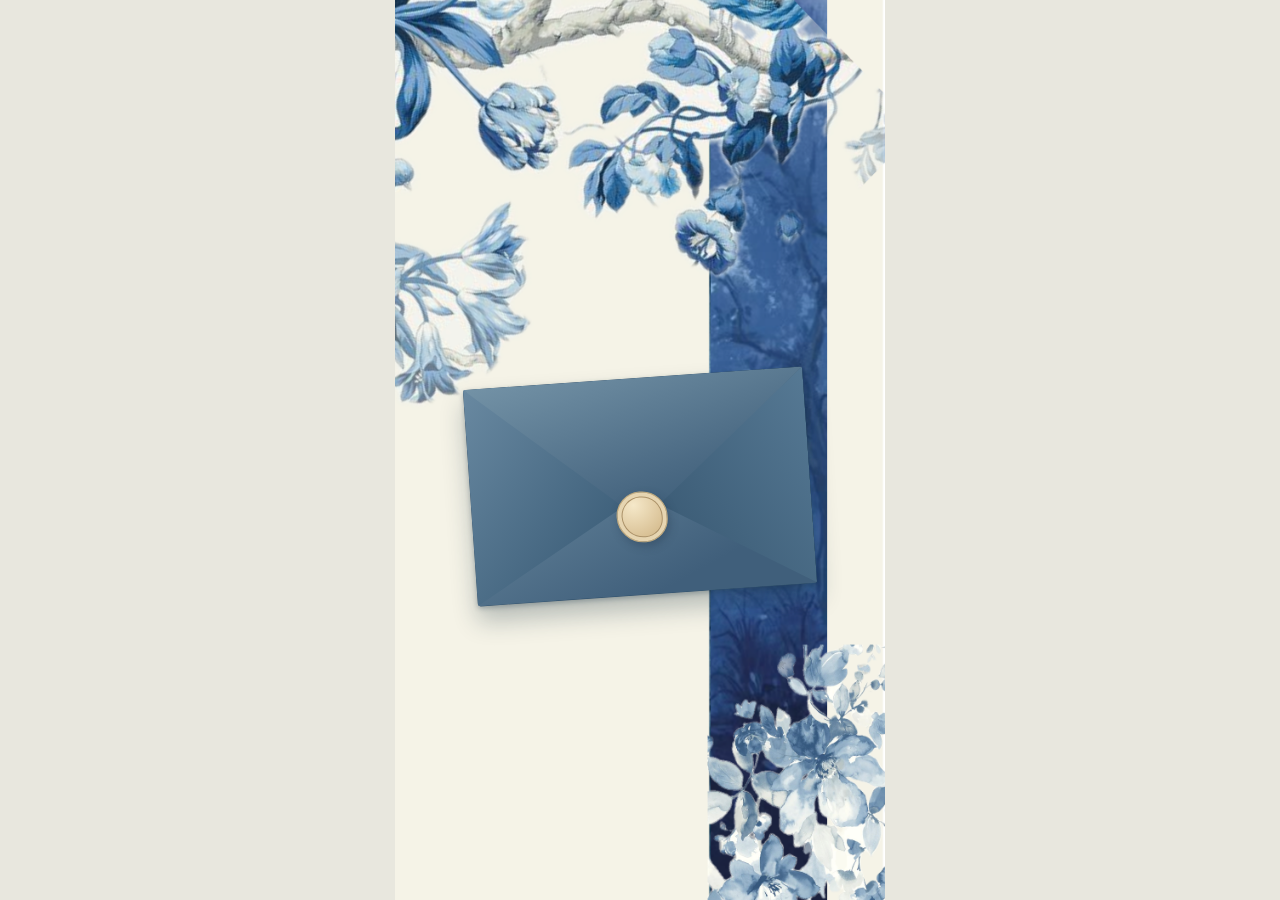
<file: index.html>
<!doctype html>
<html lang="es-SV">
<head>
  <meta charset="utf-8">
  <meta name="viewport" content="width=device-width, initial-scale=1, viewport-fit=cover">
  <meta http-equiv="Content-Security-Policy" content="default-src 'none'; script-src 'self'; style-src 'self' https://fonts.googleapis.com; font-src https://fonts.gstatic.com; img-src 'self'; frame-src https://www.google.com; connect-src 'self'; base-uri 'none'; form-action 'none'">
  <meta name="referrer" content="no-referrer">
  <meta name="theme-color" content="#f7f4ec">
  <meta name="description" content="Invitación a la fiesta de graduación.">
  <title>Fiesta de graduación</title>
  <link rel="preload" as="image" href="./assets/fondo-invitacion.png" fetchpriority="high">
  <link rel="icon" type="image/png" sizes="32x32" href="./assets/favicon-32.png">
  <link rel="icon" type="image/png" sizes="64x64" href="./assets/favicon-64.png">
  <link rel="preconnect" href="https://fonts.googleapis.com">
  <link rel="preconnect" href="https://fonts.gstatic.com" crossorigin>
  <link href="https://fonts.googleapis.com/css2?family=Cormorant+Garamond:wght@500;600;700&family=DM+Sans:wght@400;600&family=Great+Vibes&family=Playfair+Display:wght@500&display=swap" rel="stylesheet">
  <link rel="stylesheet" href="./styles.css">
  <script defer src="./motion.js"></script>
</head>
<body>
  <main class="stationery" aria-label="Invitación de graduación">
    <details class="invitation">
      <summary class="cover" aria-labelledby="accion-sobre">
        <span class="visually-hidden" id="accion-sobre">
          <span class="open-label">Abrir invitación</span>
          <span class="continue-label">Fatima Gabriela Penado Estupinian. Licenciada en Diseño Gráfico. Ver detalles de la graduación</span>
        </span>
        <span class="envelope-art" aria-hidden="true">
          <span class="envelope-back"></span>
          <span class="envelope-flap"></span>
          <span class="letter-slot">
            <span class="letter">
              <span class="letter-ornament">❦</span>
              <span class="letter-name">Fatima Gabriela<br>Penado Estupinian</span>
              <span class="letter-degree">Licenciada en Diseño Gráfico</span>
            </span>
          </span>
          <span class="envelope-pocket"></span>
          <span class="wax-seal"></span>
        </span>
      </summary>

      <section class="guide" aria-labelledby="guia-titulo">
        <div class="guide-heading">
          <span class="ornament" aria-hidden="true">❦</span>
          <h1 id="guia-titulo" tabindex="-1">Desayuno de <span>graduación</span></h1>
          <p>Celebra con nosotros</p>
        </div>
        <ol class="steps">
          <li class="step">
            <h2>Fecha y hora</h2>
            <p class="step-detail">
              <time datetime="2026-11-28">Sábado 28 de noviembre</time><br>
              De <time datetime="2026-11-28T08:00:00-06:00">8:00 a. m.</time>
              a <time datetime="2026-11-28T11:00:00-06:00">11:00 a. m.</time>
            </p>
          </li>
          <li class="step">
            <h2>Lugar</h2>
            <p class="step-detail venue-name">El Zócalo <span>San Benito</span></p>
            <figure class="venue-map">
              <iframe
                title="Mapa de El Zócalo, San Benito"
                src="https://www.google.com/maps/embed?pb=!1m18!1m12!1m3!1d3259.378!2d-89.242064!3d13.688731!2m3!1f0!2f0!3f0!3m2!1i1024!2i768!4f13.1!3m3!1m2!1s0x8f633161cef70b05%3A0x5a348999ef644609!2sEl%20Z%C3%B3calo%20%7C%20San%20Benito!5e0!3m2!1ses!2ssv!4v1760000000000!5m2!1ses!2ssv"
                loading="lazy"
                allowfullscreen></iframe>
              <figcaption>
                <p class="venue-note">Te esperamos en el jardín privado.</p>
                <address>Bulevar del Hipódromo 441<br>Colonia San Benito, San Salvador</address>
                <a href="https://www.google.com/maps?cid=6499971456441796105" target="_blank" rel="noopener noreferrer">Abrir en Google Maps</a>
              </figcaption>
            </figure>
          </li>
          <li class="step step-rsvp">
            <h2>Confirmación de asistencia</h2>
            <a class="registration-link" href="./registro.html">Confirmar mi asistencia</a>
            <form class="registration-form invitation-rsvp" action="./api/confirmaciones" method="post" hidden>
              <div class="name-field">
                <label for="nombre-invitado">Nombre completo</label>
                <input id="nombre-invitado" name="nombre" autocomplete="name" required pattern=".*\S.*" maxlength="120" aria-describedby="recordatorio-nombre">
                <p class="name-reminder" id="recordatorio-nombre">Recuerda poner tu nombre completo</p>
              </div>
              <button type="submit">Confirmar mi asistencia</button>
            </form>
            <noscript>Activa JavaScript para confirmar tu asistencia aquí.</noscript>
            <div class="registration-status" role="status"></div>
            <template id="frase-regalo">
              <p class="gift-note">Invitación 1 persona<br>Regalo de sobre</p>
            </template>
          </li>
        </ol>
      </section>
    </details>
  </main>
</body>
</html>
</file>
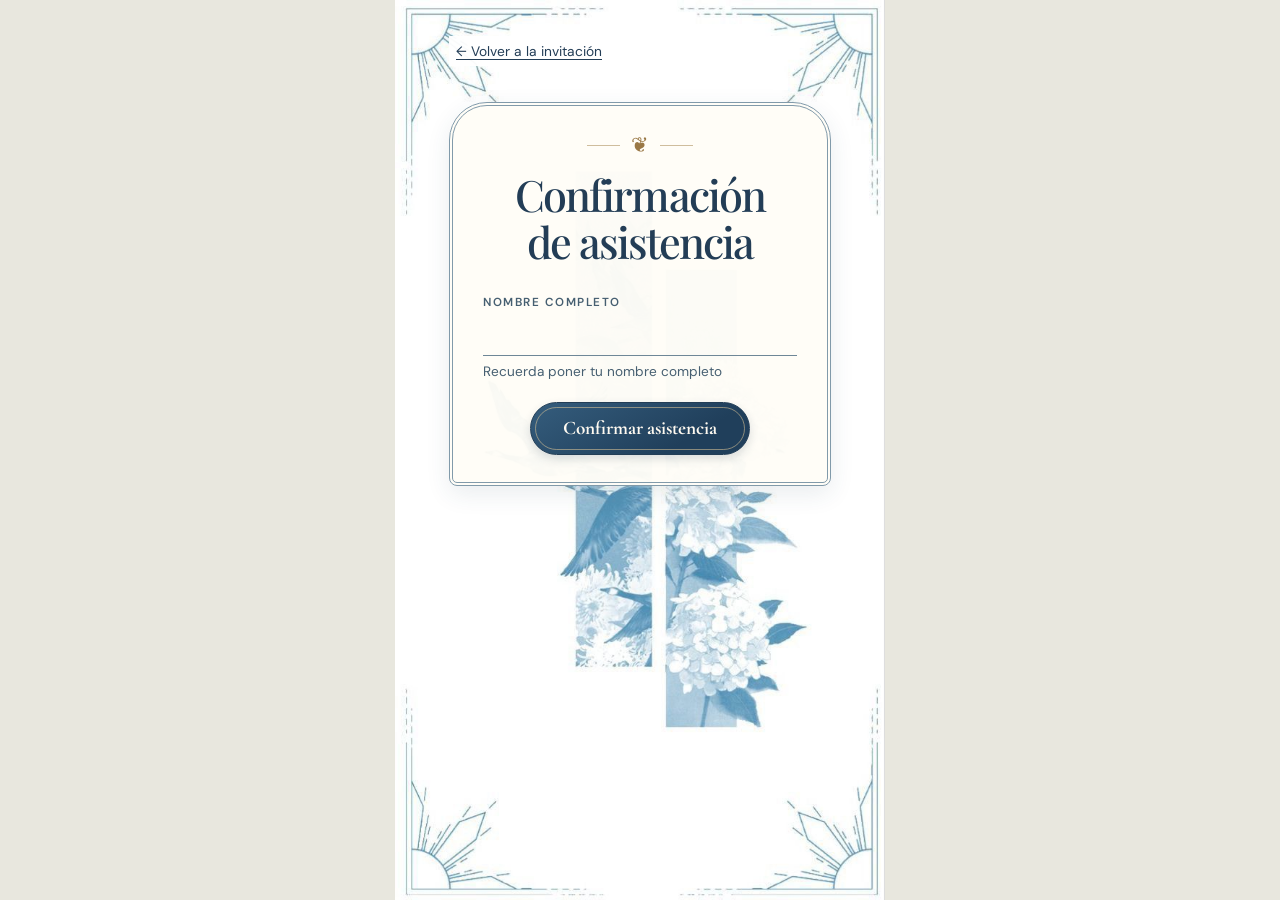
<file: registro.html>
<!doctype html>
<html lang="es-SV">
<head>
  <meta charset="utf-8">
  <meta name="viewport" content="width=device-width, initial-scale=1, viewport-fit=cover">
  <meta name="theme-color" content="#f7f4ec">
  <title>Confirmación de asistencia · Fiesta de graduación</title>
  <link rel="preload" as="image" href="./assets/fondo-registro.png" fetchpriority="high">
  <link rel="icon" type="image/png" sizes="32x32" href="./assets/favicon-32.png">
  <link rel="preconnect" href="https://fonts.googleapis.com">
  <link rel="preconnect" href="https://fonts.gstatic.com" crossorigin>
  <link href="https://fonts.googleapis.com/css2?family=Cormorant+Garamond:wght@500;600;700&family=DM+Sans:wght@400;600&family=Playfair+Display:wght@500&display=swap" rel="stylesheet">
  <link rel="stylesheet" href="./styles.css">
</head>
<body>
  <main class="stationery registration-page" aria-labelledby="titulo">
    <a class="back-link" href="./index.html">← Volver a la invitación</a>
    <div class="registration-panel">
      <span class="ornament" aria-hidden="true">❦</span>
      <h1 id="titulo">Confirmación <span>de asistencia</span></h1>
      <!-- registration-status -->
      <form class="registration-form" method="post" action="./registro.html">
        <div class="name-field">
          <label for="guest-name">Nombre completo</label>
          <input id="guest-name" name="nombre" type="text" autocomplete="name" required pattern=".*\S.*" maxlength="120" aria-describedby="recordatorio-nombre">
          <p class="name-reminder" id="recordatorio-nombre">Recuerda poner tu nombre completo</p>
        </div>
        <button type="submit">Confirmar asistencia</button>
      </form>
    </div>
  </main>
</body>
</html>
</file>
<file: styles.css>
:root {
  color-scheme: light;
  font-family: 'DM Sans', Arial, sans-serif;
  color: #233d56;
  background: #e8e7de;
  --ink: #203a51;
  --navy: #244867;
  --paper: #fcfaf3;
  --gold: #9a7846;
  --serif: 'Cormorant Garamond', Georgia, serif;
  --display: 'Playfair Display', Georgia, serif;
  --script: 'Great Vibes', Georgia, serif;
  --opening-ease: cubic-bezier(.22, .68, .22, 1);
}

*, *::before, *::after { box-sizing: border-box; }
body { margin: 0; }
a { color: inherit; }

.visually-hidden {
  position: absolute;
  width: 1px;
  height: 1px;
  padding: 0;
  overflow: hidden;
  clip-path: inset(50%);
  white-space: nowrap;
}

.stationery {
  width: min(100%, 490px);
  margin-inline: auto;
  background: #f3f1e5;
}

.cover {
  position: relative;
  display: grid;
  place-items: center;
  min-height: 100vh;
  min-height: max(420px, 100svh);
  padding: 34px 26px;
  background: #f3f1e5 url('./assets/fondo-invitacion.png') center / 100% 100% no-repeat;
  list-style: none;
  pointer-events: none;
}

.cover::-webkit-details-marker { display: none; }
.cover::marker { content: ''; }
.continue-label, .invitation[open] .open-label { display: none; }
.invitation[open] .continue-label { display: inline; }

.cover:focus-visible { outline: none; }
.cover:focus-visible .envelope-art, a:focus-visible, button:focus-visible, input:focus-visible {
  outline: 2px solid #244867;
  outline-offset: 6px;
}

.envelope-art {
  position: relative;
  isolation: isolate;
  width: min(100%, 340px);
  aspect-ratio: 1.57;
  margin-top: 8svh;
  transform: rotate(-4deg);
  transition: transform 1s var(--opening-ease);
  cursor: pointer;
  pointer-events: auto;
  touch-action: manipulation;
}

.invitation[open] .envelope-art { transform: translateY(10%) rotate(-1deg); }

.envelope-back, .envelope-pocket {
  position: absolute;
  inset: 0;
  border-radius: 3px;
}

.envelope-back {
  background: #34536e;
  box-shadow: 0 15px 24px #1b33404a, 0 2px 5px #1c33464a;
}

.envelope-flap {
  position: absolute;
  z-index: 4;
  inset: 0 0 34%;
  background: linear-gradient(165deg, #7392a6, #4a6983 64%, #355672);
  clip-path: polygon(0 0, 100% 0, 50% 100%);
  transform-origin: center top;
}

.invitation[open] .envelope-flap {
  z-index: 1;
  transform: rotateX(180deg);
}

.letter-slot {
  position: absolute;
  inset: -105% 0 0;
  z-index: 2;
  overflow: hidden;
  visibility: hidden;
  pointer-events: none;
}

.invitation[open] .letter-slot { visibility: visible; }

.letter {
  position: absolute;
  inset: auto 6% 0;
  height: 48%;
  display: grid;
  justify-items: center;
  align-content: center;
  gap: clamp(5px, 1.6vw, 8px);
  padding: 0 8px 6%;
  border: 5px double #8298aa;
  background: radial-gradient(ellipse at 50% 8%, #fffdf8, var(--paper) 75%);
  color: var(--ink);
  text-align: center;
  box-shadow: 0 7px 17px #1e35463d;
  pointer-events: auto;
}

.invitation[open] .letter {
  transform: translateY(-95%);
}

.letter-name {
  display: block;
  font: 400 clamp(1.25rem, 6.6vw, 1.75rem)/1.15 var(--script);
}

.letter-degree { font: 600 clamp(.875rem, 3.6vw, 1.125rem)/1.2 var(--serif); }

.letter-ornament { color: var(--gold); font: 1.1rem/1 Georgia, serif; }

.envelope-pocket {
  z-index: 3;
  overflow: hidden;
  background: linear-gradient(130deg, #6989a1, #385a75 59%, #294b65);
  clip-path: polygon(0 0, 50% 57%, 100% 0, 100% 100%, 0 100%);
}

.envelope-pocket::before, .envelope-pocket::after {
  position: absolute;
  inset: 0;
  content: '';
}

.envelope-pocket::before {
  background: linear-gradient(240deg, #567994, #28465f 88%);
  clip-path: polygon(100% 0, 100% 100%, 23% 100%);
}

.envelope-pocket::after {
  background: linear-gradient(155deg, #7a9aad, #405f7b 80%);
  clip-path: polygon(50% 54%, 100% 100%, 0 100%);
}

.wax-seal {
  position: absolute;
  z-index: 5;
  top: 64%;
  left: 50%;
  width: clamp(38px, 12vw, 51px);
  aspect-ratio: 1;
  border: 1px solid #bda87e;
  border-radius: 48% 51% 46% 53%;
  background: radial-gradient(circle at 34% 25%, #f5e8c9, #cbae7c);
  box-shadow: 2px 4px 8px #26374d60, inset 0 0 0 4px #e6d5b1, inset 0 0 0 5px #ab9269;
  transform: translate(-50%, -50%);
  transition: opacity .35s ease, transform .45s var(--opening-ease);
}

.invitation[open] .wax-seal {
  opacity: 0;
  transform: translate(-50%, -39%) rotate(12deg) scale(.93);
}

@media (prefers-reduced-motion: no-preference) {
  .invitation[open] .envelope-flap {
    animation: lift-flap .68s .12s var(--opening-ease) both;
  }
  .invitation[open] .letter {
    animation: lift-letter .88s .51s var(--opening-ease) both;
  }
}

@keyframes lift-flap {
  0% { transform: perspective(680px) rotateX(0); z-index: 4; }
  50% { transform: perspective(680px) rotateX(90deg); z-index: 4; }
  51% { z-index: 1; }
  100% { transform: perspective(680px) rotateX(180deg); z-index: 1; }
}

@keyframes lift-letter {
  from { transform: translateY(82%); }
  to { transform: translateY(-95%); }
}

.invitation.interactive:not(.guide-revealed) .guide { display: none; }

.guide {
  position: relative;
  min-height: 100svh;
  padding: 53px clamp(31px, 10vw, 54px) max(74px, env(safe-area-inset-bottom));
  background:
    linear-gradient(180deg, #fcfaf3b5, #fcfaf3fa 25%, #fcfaf3fa 77%, #fcfaf3c2),
    url('./assets/fondo-invitacion.png') center / 100% 100% no-repeat,
    var(--paper);
}

.guide::before {
  position: absolute;
  inset: 15px;
  border: 3px double #859aa878;
  content: '';
  pointer-events: none;
}

.guide-heading { margin: 0 0 35px; text-align: center; }

.ornament {
  display: flex;
  align-items: center;
  justify-content: center;
  gap: 11px;
  max-width: 120px;
  margin: 0 auto 15px;
  color: var(--gold);
  font: 1.3rem/1 Georgia, serif;
}

.ornament::before, .ornament::after {
  width: 33px;
  height: 1px;
  background: #aa8c5a90;
  content: '';
}

.guide h1, .registration-page h1 {
  margin: 0;
  font: 500 clamp(2.18rem, 9.5vw, 3.15rem)/1.1 var(--display);
  letter-spacing: -.045em;
  text-wrap: balance;
}

.guide h1 span, .registration-page h1 span { display: block; }


.guide-heading p {
  margin: 16px 0 0;
  font: 600 1.28rem/1.2 var(--serif);
}

.steps {
  margin: 0;
  padding: 0;
  list-style: none;
}

.step { padding: 19px 0 21px; border-top: 1px solid #a1b0b7; text-align: center; }

.step h2 {
  margin: 0 0 8px;
  color: #354f63;
  font: 600 .72rem/1.35 'DM Sans', Arial, sans-serif;
  letter-spacing: .15em;
  text-transform: uppercase;
}

.step-detail {
  margin: 0;
  font: 600 1.54rem/1.16 var(--serif);
}

.venue-name span {
  display: block;
  margin-top: 5px;
  color: #465f71;
  font: 600 .78rem/1.3 'DM Sans', Arial, sans-serif;
  letter-spacing: .055em;
}

.venue-map {
  overflow: hidden;
  margin: 18px auto 0;
  padding: 5px;
  border: 1px solid #8ca1ae;
  border-radius: 8px;
  background: #fffdf7;
  box-shadow: 0 5px 15px #243f5615;
}

.venue-map iframe {
  display: block;
  width: 100%;
  height: clamp(184px, 54vw, 228px);
  border: 0;
  border-radius: 4px 4px 0 0;
  background: #e7edf1;
}

.venue-map figcaption {
  padding: 14px 9px 12px;
  border-top: 1px solid #b9c7ce;
}

.venue-map address {
  margin-top: 6px;
  color: #465f71;
  font: normal 400 .84rem/1.45 'DM Sans', Arial, sans-serif;
}

.venue-note {
  margin: 0;
  font: 700 1.25rem/1.15 var(--serif);
  text-wrap: balance;
}

.venue-map a {
  display: inline-block;
  margin-top: 8px;
  padding: 6px 3px;
  font-size: .77rem;
  font-weight: 600;
  text-underline-offset: 3px;
}

.registration-link, .registration-form button {
  position: relative;
  display: inline-flex;
  min-height: 53px;
  align-items: center;
  justify-content: center;
  padding: 12px clamp(14px, 6vw, 32px);
  border: 1px solid #233e56;
  border-radius: 28px;
  background: linear-gradient(150deg, #355d7d, #203f5b 72%);
  color: #fffaf1;
  box-shadow: 0 4px 10px #203a5129;
  font: 700 1.2rem/1.17 var(--serif);
  text-align: center;
  text-decoration: none;
  transition: box-shadow .22s ease, background-color .22s ease;
}

.registration-link::before, .registration-form button::before {
  position: absolute;
  inset: 4px;
  border: 1px solid #e2c8978c;
  border-radius: inherit;
  content: '';
  pointer-events: none;
}

.step-rsvp { padding-top: 26px; }
.registration-link {
  width: min(100%, 248px);
  margin-top: 9px;
}
.registration-link:hover, .registration-form button:hover {
  background: #365c7d;
  box-shadow: 0 5px 13px #203a5140;
}

.registration-page {
  min-height: 100vh;
  min-height: 100svh;
  padding: max(36px, env(safe-area-inset-top)) clamp(26px, 9vw, 54px) max(38px, env(safe-area-inset-bottom));
  background: #fff url('./assets/fondo-registro.png') center / 100% 100% no-repeat;
}

.back-link {
  display: block;
  width: fit-content;
  margin-bottom: 24px;
  padding: 6px 7px;
  background: #fffffff2;
  font-size: .86rem;
  text-underline-offset: 3px;
}

.registration-page h1 {
  max-width: 320px;
  margin: 0 auto 29px;
  font-size: clamp(1.88rem, 8.6vw, 2.7rem);
  text-align: center;
}

.registration-panel {
  margin-top: clamp(12px, 4svh, 46px);
  padding: 29px clamp(17px, 5vw, 30px) 27px;
  border: 4px double #819aaa;
  border-radius: 38px 38px 8px 8px;
  background: #fffdf7f5;
  box-shadow: 0 8px 25px #27455c19;
}

.registration-form:not([hidden]) {
  display: grid;
  gap: 22px;
  text-align: left;
}

.name-field label {
  display: block;
  color: #465f71;
  font: 600 .73rem/1.3 'DM Sans', Arial, sans-serif;
  letter-spacing: .13em;
  text-transform: uppercase;
}

.name-field input {
  width: 100%;
  min-height: 46px;
  padding: 8px 1px 4px;
  border: 0;
  border-bottom: 1px solid #6e8797;
  border-radius: 0;
  background: transparent;
  color: var(--ink);
  font: 600 1.3rem/1.2 var(--serif);
}

.name-field input:focus {
  outline: none;
  border-color: var(--navy);
  box-shadow: 0 1px var(--navy);
}

.registration-form button { justify-self: center; cursor: pointer; }
.invitation-rsvp { margin-top: 18px; }
.registration-form button:disabled { cursor: wait; opacity: .7; }
.step-rsvp .registration-status:empty { display: none; }
.step-rsvp .registration-status:not(.registration-confirmation) { margin: 12px 0 0; }
.registration-status { margin: 0 0 14px; color: var(--ink); line-height: 1.4; }
.name-reminder { margin: 7px 0 0; color: #465f71; font-size: .85rem; }
.gift-note { margin: 12px 0 0; text-align: center; font: 600 1.12rem/1.3 var(--serif); }

.registration-confirmation {
  margin: 0;
  padding: 24px clamp(12px, 5vw, 26px);
  border: 3px double #b29a70;
  border-radius: 5px;
  background: #f6f1e4;
  color: var(--ink);
  font: 600 clamp(1.65rem, 6vw, 2.15rem)/1.18 var(--serif);
  text-align: center;
  text-wrap: balance;
}

@media (prefers-reduced-motion: reduce) {
  .envelope-art, .envelope-flap, .letter, .wax-seal, .registration-link, .registration-form button { transition: none; }
}
</file>
